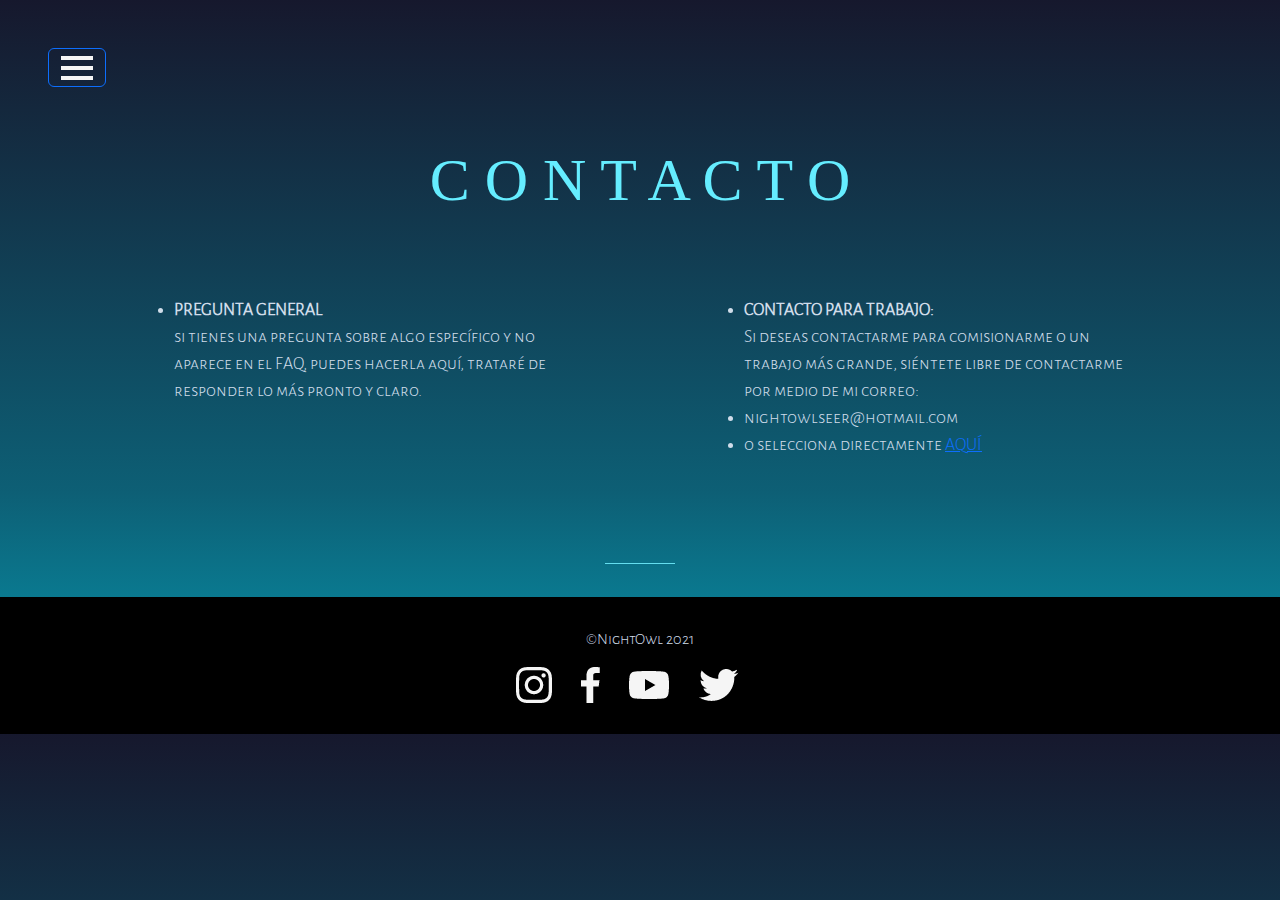
<file: contacto.html>
<!DOCTYPE html>
<html lang="en">
<head>
    <meta charset="UTF-8">
    <meta http-equiv="X-UA-Compatible" content="IE=edge">
    <meta name="viewport" content="width=device-width, initial-scale=1.0">
    <title>NightOwl</title>
    <link rel="icon" href="img/logo2.ico" type="image/ico" sizes="20x20">
    <meta name = "author" content="María Alcántara">
    <meta name="description" content="página web portafolio de arte">
    <meta name="keywords" content="portafolio de arte, arte digital">

    <link rel="preconnect" href="https://fonts.googleapis.com">
    <link rel="preconnect" href="https://fonts.gstatic.com" crossorigin>
    <link href="https://fonts.googleapis.com/css2?family=Yaldevi:wght@200;500&display=swap" rel="stylesheet">
    <link rel="stylesheet" href="css/estilos.css"> 
  
     <!-- Latest compiled and minified CSS -->
    <link href="https://cdn.jsdelivr.net/npm/bootstrap@5.1.1/dist/css/bootstrap.min.css" rel="stylesheet">

    <!-- Latest compiled JavaScript -->
    <script src="https://cdn.jsdelivr.net/npm/bootstrap@5.1.1/dist/js/bootstrap.bundle.min.js"></script> 


</head>
<main>
    <body>
            <!-- Offcanvas Sidebar -->
            <div class="offcanvas offcanvas-start" id="demo">
              <div class="offcanvas-header">
                <h1 class="offcanvas-title">Menú </h1>
                <button type="button" class="btn-close text-reset" data-bs-dismiss="offcanvas">
                
                </button>
              </div>
              <div class="offcanvas-body">
               
                <a href="index.html"><button class="btn btn-outline-secondary text-black buttoninside" type="button">
                  Inicio
                </button>
              </a>
              <div>
                <a href="portafolio.html"><button class="btn btn-outline-secondary text-black buttoninside" type="button">
                  Portafolio
                  </button>
                  </a>
                  </div>
                <div>
              <a href="proyectos.html"><button class="btn btn-outline-secondary text-black buttoninside" type="button">
                Proyectos
                </button>
                </a>
                </div>
                <div>
            <a href="sobremi.html"><button class="btn btn-outline-secondary text-black buttoninside" type="button">
             Acerca
            </button>
            </a>
            </div>
            <div>
            <a href="faq.html"><button class="btn btn-outline-secondary text-black buttoninside" type="button">
              FAQ
            </button>
            </a>
            </div>
            <div>
              <a href="contacto.html"><button class="btn btn-outline-secondary text-black buttoninside" type="button">
                Contacto
              </button>
              </a>
              </div>
              </div>
            </div>
            
            <!-- Button to open the offcanvas sidebar -->
            <button class="btn btn-primary m-5 boton-fuera" type="button" data-bs-toggle="offcanvas" data-bs-target="#demo" style="background: 0%;outline-style: none;">
              <img src="img/bx-menu@2x.png">
            </button> 
      <div class="container">
        <div class="row">
          <div class="titulo-contacto">
           C O N T A C T O
          </div>
        </div>
        <div class="row">
          <div class="col m-5 p-4">
            <ul class="contacto-text">
              <li><b>PREGUNTA GENERAL</b></li>
              si tienes una pregunta sobre algo específico y no aparece en el FAQ, 
              puedes hacerla aquí, trataré de responder lo más pronto y claro. 
            </ul>
          </div>
          <div class="col m-5 p-4">
         
    
          <ul class="contacto-text">
          
            
            <li> <b>  CONTACTO PARA TRABAJO:</b></li>
          
            Si deseas contactarme para comisionarme o un trabajo más grande, siéntete libre de contactarme por medio de mi correo:
             <li>
                nightowlseer@hotmail.com 
             </li>
             <li>
        
             o selecciona directamente  <a href="mailto:nightowlseer@hotmail.com">AQUÍ </a>
            </li>
            
          </ul>
          
           
          </div>
        </div>
        <div class="separador-contact"></div>
    </body>
    </main>
    <!--Footer-->
    <div class="footer footeren"width=100%>
        <p>©NightOwl 2021</p>
      
        <a title="instagram" href="https://www.instagram.com/_six.exe/?hl=es"><img src="img/bxl-instagram@2x.png" alt="instagram" style="padding-right: 2%;"/></a>
        <a title="facebook" href="https://www.facebook.com/Night-Owl-108617098166074"><img src="img/bxl-facebook@2x.png" alt="facebook" style="padding-right: 2%;"/></a>  
        <a title="YouTube" href="https://www.youtube.com/channel/UCQh1IAVxPn2CyQBkoqf5WFw"><img src="img/bxl-youtube@2x.png" alt="YouTube" style="padding-right: 2%;"/></a>
        <a title="Twitter" href="https://twitter.com/NightOwlspirit"><img src="img/bxl-twitter@2x.png" alt="Twitter" style="padding-right: 2%;"/></a>
      
      </div>
    </html>
</file>
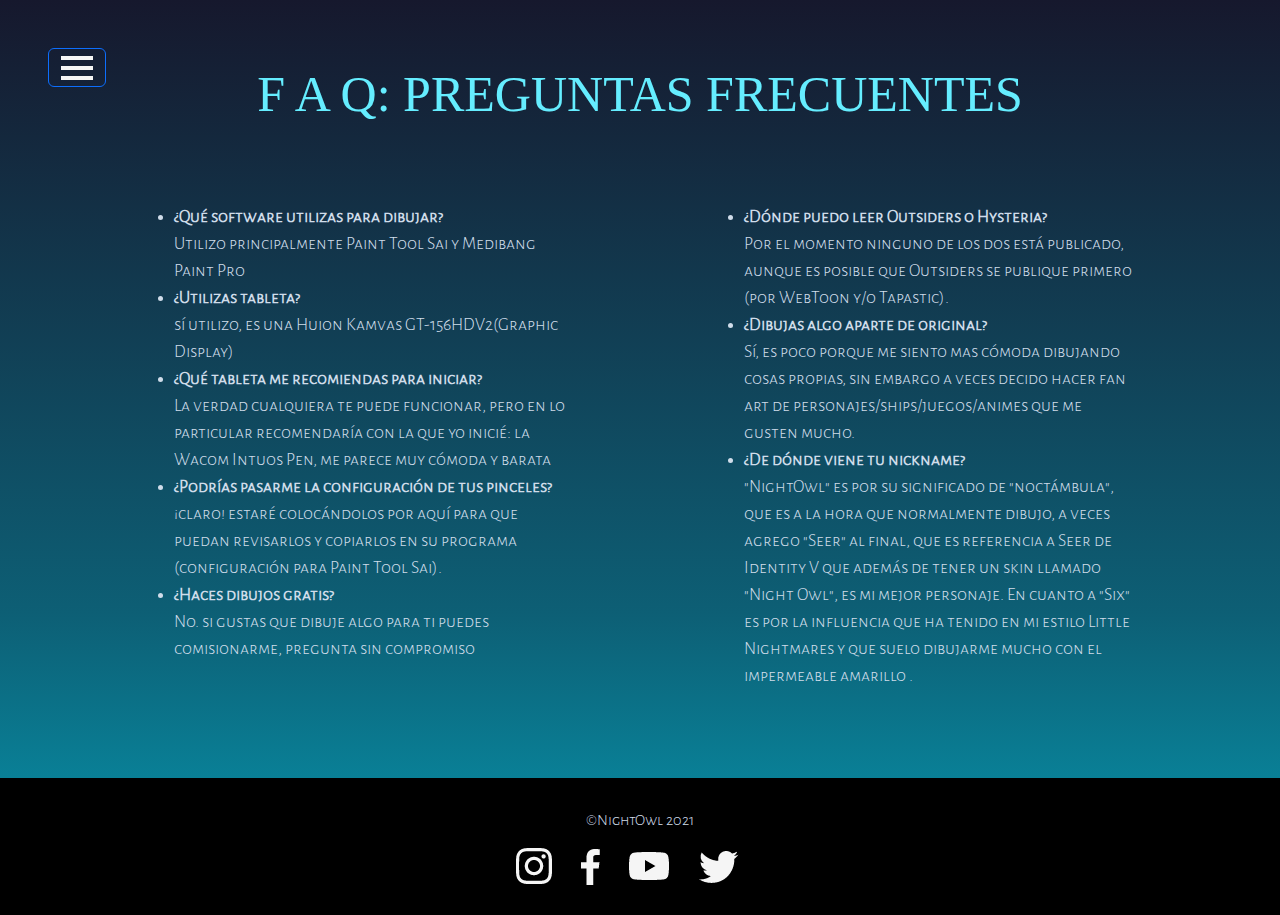
<file: faq.html>
<!DOCTYPE html>
<html lang="en">
<head>
    <meta charset="UTF-8">
    <meta http-equiv="X-UA-Compatible" content="IE=edge">
    <meta name="viewport" content="width=device-width, initial-scale=1.0">
    <title>NightOwl</title>
    <link rel="icon" href="img/logo2.ico" type="image/ico" sizes="20x20">
    <meta name = "author" content="María Alcántara">
    <meta name="description" content="página web portafolio de arte">
    <meta name="keywords" content="portafolio de arte, arte digital">

    <link rel="preconnect" href="https://fonts.googleapis.com">
    <link rel="preconnect" href="https://fonts.gstatic.com" crossorigin>
    <link href="https://fonts.googleapis.com/css2?family=Yaldevi:wght@200;500&display=swap" rel="stylesheet">
    <link rel="stylesheet" href="css/estilos.css"> 
  
     <!-- Latest compiled and minified CSS -->
    <link href="https://cdn.jsdelivr.net/npm/bootstrap@5.1.1/dist/css/bootstrap.min.css" rel="stylesheet">

    <!-- Latest compiled JavaScript -->
    <script src="https://cdn.jsdelivr.net/npm/bootstrap@5.1.1/dist/js/bootstrap.bundle.min.js"></script> 
</head>
<main>
<body>
         <!-- Offcanvas Sidebar -->
         <div class="offcanvas offcanvas-start" id="demo">
          <div class="offcanvas-header">
            <h1 class="offcanvas-title">Menú </h1>
            <button type="button" class="btn-close text-reset" data-bs-dismiss="offcanvas">
            
            </button>
          </div>
          <div class="offcanvas-body">
           
            <a href="index.html"><button class="btn btn-outline-secondary text-black buttoninside" type="button">
              Inicio
            </button>
          </a>
          <div>
            <a href="portafolio.html"><button class="btn btn-outline-secondary text-black buttoninside" type="button">
              Portafolio
              </button>
              </a>
              </div>
            <div>
          <a href="proyectos.html"><button class="btn btn-outline-secondary text-black buttoninside" type="button">
            Proyectos
            </button>
            </a>
            </div>
            <div>
        <a href="sobremi.html"><button class="btn btn-outline-secondary text-black buttoninside" type="button">
         Acerca
        </button>
        </a>
        </div>
        <div>
        <a href="faq.html"><button class="btn btn-outline-secondary text-black buttoninside" type="button">
          FAQ
        </button>
        </a>
        </div>
        <div>
          <a href="contacto.html"><button class="btn btn-outline-secondary text-black buttoninside" type="button">
            Contacto
          </button>
          </a>
          </div>
          </div>
        </div>
        
        <!-- Button to open the offcanvas sidebar -->
        <button class="btn btn-primary m-5 boton-fuera2" type="button" data-bs-toggle="offcanvas" data-bs-target="#demo" style="background: 0%;outline-style: none;">
          <img src="img/bx-menu@2x.png">
        </button> 
  <div class="container">
    <div class="row">
      <div class="titulofaq">
       F A Q:  PREGUNTAS FRECUENTES 
      </div>
    </div>
    <div class="row">
      <div class="col m-5 p-4">
        <ul class="faq">
          <li><b>¿Qué software utilizas para dibujar?</b></li>
          Utilizo principalmente Paint Tool Sai y Medibang Paint Pro

          <li><b>¿Utilizas tableta?</b> </li>
          sí utilizo, es una  Huion Kamvas GT-156HDV2(Graphic Display)

          <li><b>¿Qué tableta me recomiendas para iniciar?</b></li>
          La verdad cualquiera te puede funcionar, pero en lo particular recomendaría con la que yo inicié: la Wacom Intuos  Pen, me parece muy cómoda y barata

          <li><b>¿Podrías pasarme la configuración de tus pinceles?</b></li>
          ¡claro! estaré colocándolos por aquí para que puedan revisarlos y copiarlos en su programa (configuración para Paint Tool Sai).

          <li><b>¿Haces dibujos gratis?</b></li>
          No. si gustas que dibuje algo para ti puedes comisionarme, pregunta sin compromiso

        </ul>
      </div>
      <div class="col m-5 p-4">
     

      <ul class="faq">
      
        
        <li> <b>¿Dónde puedo leer Outsiders o Hysteria?</b></li>
        Por el momento ninguno de los dos está publicado, aunque es posible que Outsiders se publique primero (por WebToon y/o Tapastic). 
        
        <li> <b>¿Dibujas algo aparte de original?</b></li>
        Sí, es poco porque me siento mas cómoda dibujando cosas propias, sin embargo a veces decido hacer fan art de personajes/ships/juegos/animes que me gusten mucho.
        
        <li><b>¿De dónde viene tu nickname?</b></li>
        "NightOwl" es por su significado de "noctámbula", que es a la hora que normalmente dibujo, a veces agrego "Seer" al final, que es referencia a Seer de Identity V que además de tener un skin llamado "Night Owl", es mi mejor personaje.
        En cuanto a "Six" es por la influencia que ha tenido en mi estilo Little Nightmares y que suelo dibujarme mucho con el impermeable amarillo . 

      </ul>
      
     
        
        
       
        
       
        
        
        
       
      </div>
    </div>
</body>
</main>
<!--Footer-->
<div class="footer footeren"width=100%>
    <p>©NightOwl 2021</p>
  
    <a title="instagram" href="https://www.instagram.com/_six.exe/?hl=es"><img src="img/bxl-instagram@2x.png" alt="instagram" style="padding-right: 2%;"/></a>
    <a title="facebook" href="https://www.facebook.com/Night-Owl-108617098166074"><img src="img/bxl-facebook@2x.png" alt="facebook" style="padding-right: 2%;"/></a>  
    <a title="YouTube" href="https://www.youtube.com/channel/UCQh1IAVxPn2CyQBkoqf5WFw"><img src="img/bxl-youtube@2x.png" alt="YouTube" style="padding-right: 2%;"/></a>
    <a title="Twitter" href="https://twitter.com/NightOwlspirit"><img src="img/bxl-twitter@2x.png" alt="Twitter" style="padding-right: 2%;"/></a>
  
  </div>
</html>
</file>
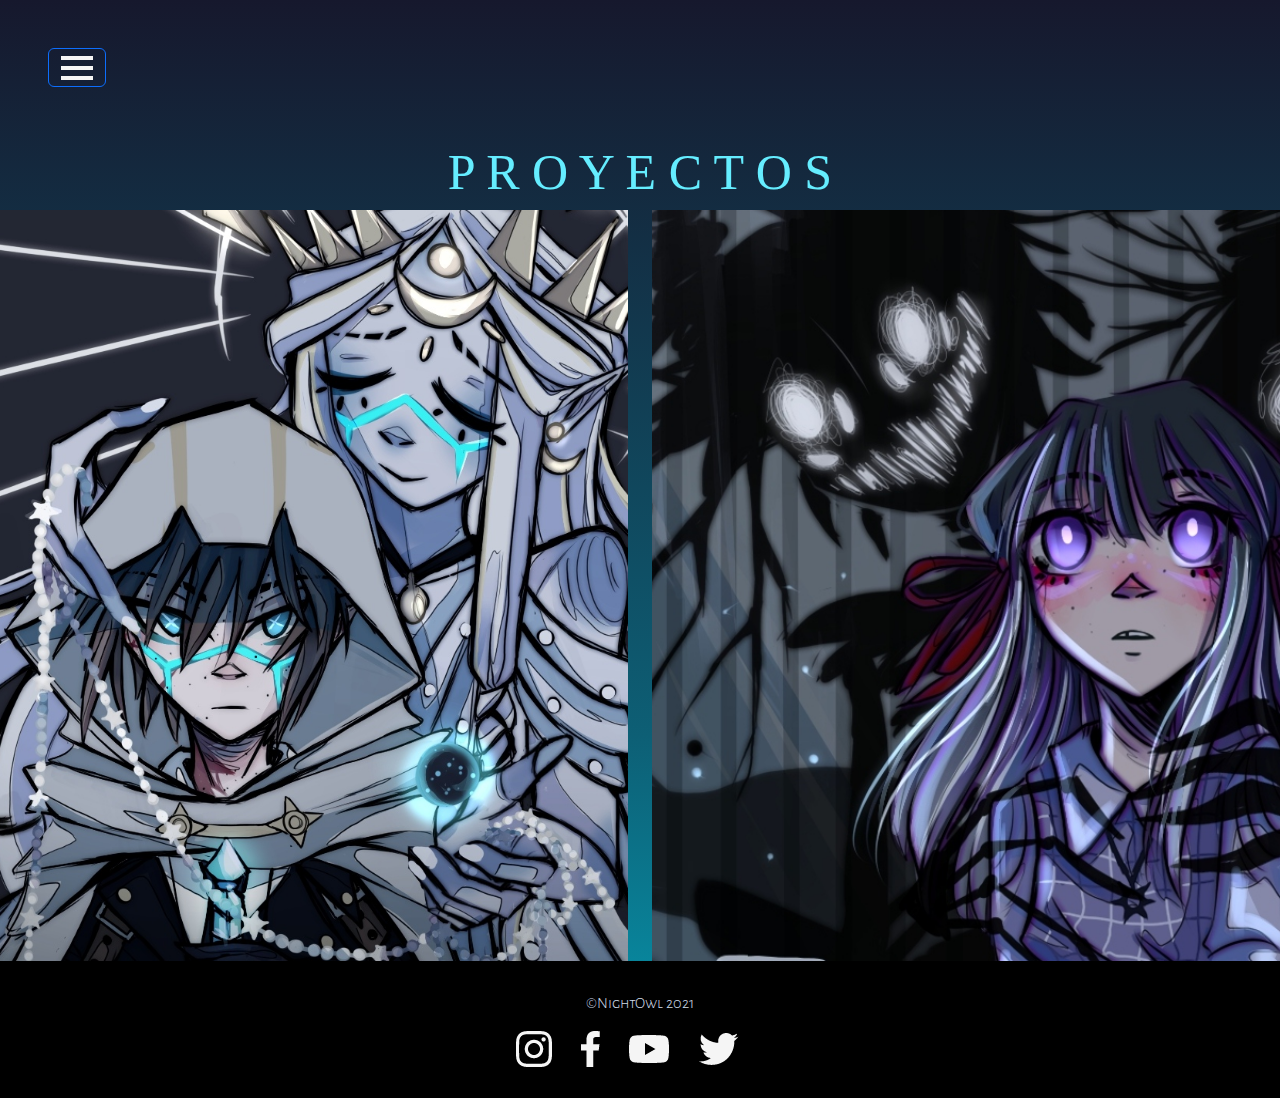
<file: proyectos.html>
<!DOCTYPE html>
<html lang="en">
<head>
    <meta charset="UTF-8">
    <meta http-equiv="X-UA-Compatible" content="IE=edge">
    <meta name="viewport" content="width=device-width, initial-scale=1.0">
    <title>NightOwl</title>
    <link rel="icon" href="img/logo2.ico" type="image/ico" sizes="20x20">
    <meta name = "author" content="María Alcántara">
    <meta name="description" content="página web portafolio de arte">
    <meta name="keywords" content="portafolio de arte, arte digital">

    <link rel="preconnect" href="https://fonts.googleapis.com">
    <link rel="preconnect" href="https://fonts.gstatic.com" crossorigin>
    <link href="https://fonts.googleapis.com/css2?family=Yaldevi:wght@200;500&display=swap" rel="stylesheet">
    <link rel="stylesheet" href="css/estilos.css"> 
  
     <!-- Latest compiled and minified CSS -->
    <link href="https://cdn.jsdelivr.net/npm/bootstrap@5.1.1/dist/css/bootstrap.min.css" rel="stylesheet">

    <!-- Latest compiled JavaScript -->
    <script src="https://cdn.jsdelivr.net/npm/bootstrap@5.1.1/dist/js/bootstrap.bundle.min.js"></script> 
</head>
<body>
         <!-- Offcanvas Sidebar -->
         <div class="offcanvas offcanvas-start" id="demo">
          <div class="offcanvas-header">
            <h1 class="offcanvas-title">Menú </h1>
            <button type="button" class="btn-close text-reset" data-bs-dismiss="offcanvas">
            
            </button>
          </div>
          <div class="offcanvas-body">
           
            <a href="index.html"><button class="btn btn-outline-secondary text-black buttoninside" type="button">
              Inicio
            </button>
          </a>
          <div>
            <a href="portafolio.html"><button class="btn btn-outline-secondary text-black buttoninside" type="button">
              Portafolio
              </button>
              </a>
              </div>
            <div>
          <a href="proyectos.html"><button class="btn btn-outline-secondary text-black buttoninside" type="button">
            Proyectos
            </button>
            </a>
            </div>
            <div>
        <a href="sobremi.html"><button class="btn btn-outline-secondary text-black buttoninside" type="button">
         Acerca
        </button>
        </a>
        </div>
        <div>
        <a href="faq.html"><button class="btn btn-outline-secondary text-black buttoninside" type="button">
          FAQ
        </button>
        </a>
        </div>
        <div>
          <a href="contacto.html"><button class="btn btn-outline-secondary text-black buttoninside" type="button">
            Contacto
          </button>
          </a>
          </div>
          </div>
        </div>
        
        <!-- Button to open the offcanvas sidebar -->
        <button class="btn btn-primary m-5 boton-fuera" type="button" data-bs-toggle="offcanvas" data-bs-target="#demo" style="background: 0%;outline-style: none;">
          <img src="img/bx-menu@2x.png">
        </button> 
        <div class="row">
          <div class="titulopro">
           P R O Y E C T O S
          </div>
        </div>
        <div class="row">
          <div class="col">
            <div class="container2">
              <img src="img/división proyectos/blessed and cursed by the gods1.png" alt="Avatar" class="image">
              <div class="overlay">
                <div class="tituloproyectos"style="margin-left: 5%;">
                  OUT/SIDERS</div>
                <div class="text2">
                  aquí va la sinopsis pero no me separa bien el texto:(
                
                </div>
              </div>
              </div>
              
          </div>
          <div class="col">
            <div class="container2">
              <img src="img/división proyectos/csp3.png" alt="Avatar" class="image">
              <div class="overlay">
                <div class="tituloproyectos" style="margin-left: 5%;">
                 HYSTERIA</div>
                <div class="text2">aquí va la sinopsis pero no me separa bien el texto:(</div>
              </div>
            </div>

          </div>
         
        </div> 
        
          
</body>
<!--Footer-->
<div class="footer footeren"width=100%>
  <p>©NightOwl 2021</p>

  <a title="instagram" href="https://www.instagram.com/_six.exe/?hl=es"><img src="img/bxl-instagram@2x.png" alt="instagram" style="padding-right: 2%;"/></a>
  <a title="facebook" href="https://www.facebook.com/Night-Owl-108617098166074"><img src="img/bxl-facebook@2x.png" alt="facebook" style="padding-right: 2%;"/></a>  
  <a title="YouTube" href="https://www.youtube.com/channel/UCQh1IAVxPn2CyQBkoqf5WFw"><img src="img/bxl-youtube@2x.png" alt="YouTube" style="padding-right: 2%;"/></a>
  <a title="Twitter" href="https://twitter.com/NightOwlspirit"><img src="img/bxl-twitter@2x.png" alt="Twitter" style="padding-right: 2%;"/></a>

</div>
</html>
</file>
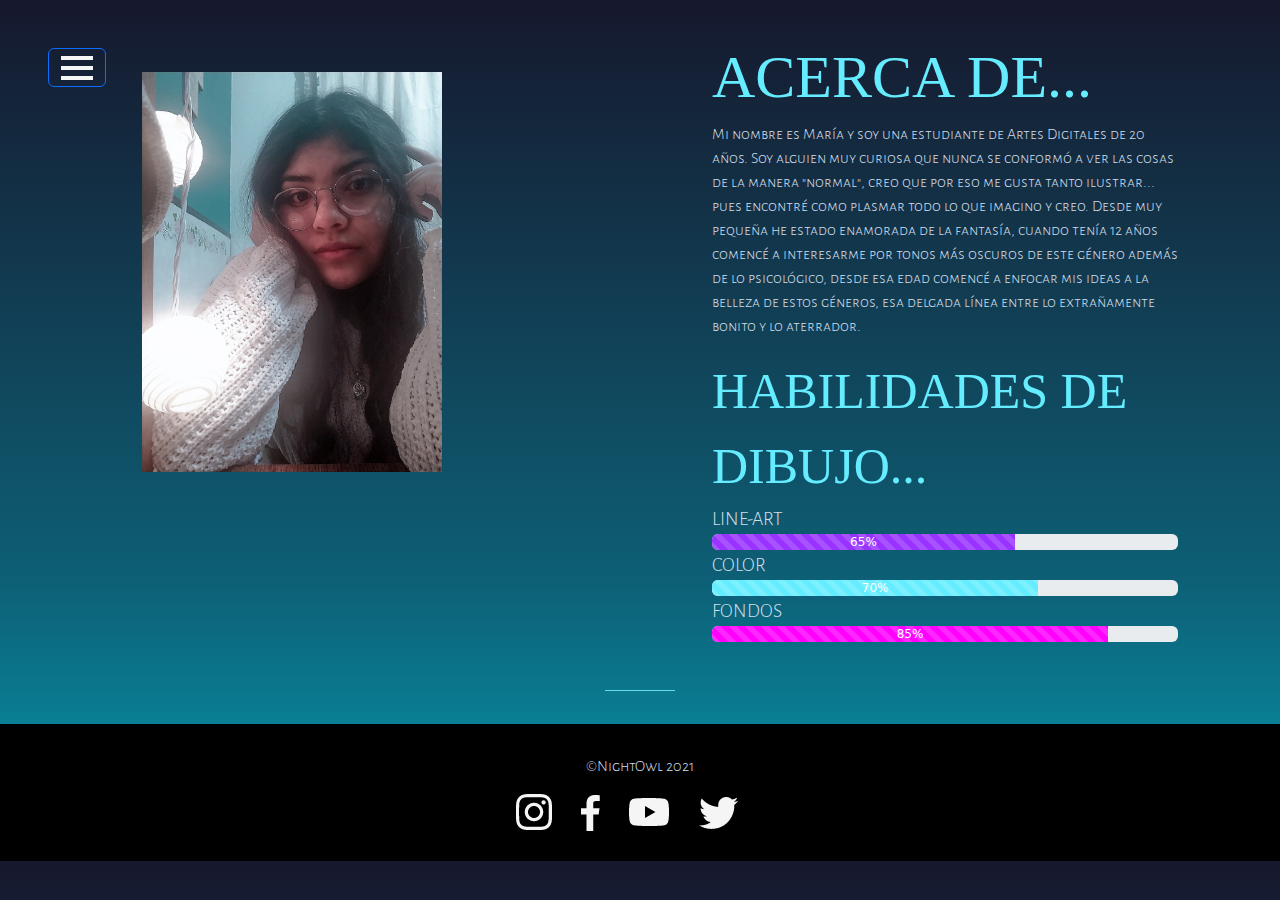
<file: sobremi.html>
<!DOCTYPE html>
<html lang="en">
<head>
    <meta charset="UTF-8">
    <meta http-equiv="X-UA-Compatible" content="IE=edge">
    <meta name="viewport" content="width=device-width, initial-scale=1.0">
    <title>NightOwl</title>
    <link rel="icon" href="img/logo2.ico" type="image/ico" sizes="20x20">
    <meta name = "author" content="María Alcántara">
    <meta name="description" content="página web portafolio de arte">
    <meta name="keywords" content="portafolio de arte, arte digital">

    <link rel="preconnect" href="https://fonts.googleapis.com">
    <link rel="preconnect" href="https://fonts.gstatic.com" crossorigin>
    <link href="https://fonts.googleapis.com/css2?family=Yaldevi:wght@200;500&display=swap" rel="stylesheet">
    <link rel="stylesheet" href="css/estilos.css"> 
  
     <!-- Latest compiled and minified CSS -->
    <link href="https://cdn.jsdelivr.net/npm/bootstrap@5.1.1/dist/css/bootstrap.min.css" rel="stylesheet">

    <!-- Latest compiled JavaScript -->
    <script src="https://cdn.jsdelivr.net/npm/bootstrap@5.1.1/dist/js/bootstrap.bundle.min.js"></script> 
</head>
<header>
             <!-- Offcanvas Sidebar -->
             <div class="offcanvas offcanvas-start" id="demo">
              <div class="offcanvas-header">
                <h1 class="offcanvas-title">Menú </h1>
                <button type="button" class="btn-close text-reset" data-bs-dismiss="offcanvas">
                
                </button>
              </div>
              <div class="offcanvas-body">
               
                <a href="index.html"><button class="btn btn-outline-secondary text-black buttoninside" type="button">
                  Inicio
                </button>
              </a>
              <div>
                <a href="portafolio.html"><button class="btn btn-outline-secondary text-black buttoninside" type="button">
                  Portafolio
                  </button>
                  </a>
                  </div>
                <div>
              <a href="proyectos.html"><button class="btn btn-outline-secondary text-black buttoninside" type="button">
                Proyectos
                </button>
                </a>
                </div>
                <div>
            <a href="sobremi.html"><button class="btn btn-outline-secondary text-black buttoninside" type="button">
             Acerca
            </button>
            </a>
            </div>
            <div>
            <a href="faq.html"><button class="btn btn-outline-secondary text-black buttoninside" type="button">
              FAQ
            </button>
            </a>
            </div>
            <div>
              <a href="contacto.html"><button class="btn btn-outline-secondary text-black buttoninside" type="button">
                Contacto
              </button>
              </a>
              </div>
              </div>
            </div>
            
            <!-- Button to open the offcanvas sidebar -->
            <button class="btn btn-primary m-5 boton-fuera2" type="button" data-bs-toggle="offcanvas" data-bs-target="#demo" style="background: 0%;outline-style: none;">
              <img src="img/bx-menu@2x.png">
            </button> 
</header>
<body>
     <!--Sobre mí-->
<main>
<div class="container">
  <div class="row">
    <div class="col m-5 p-4">
      <img src="img/Yo2.jpg" alt="" width="300hv">
    </div>
    <div class="col m-4 p-2">
      <div class="sobremi-titulo">
      ACERCA DE...
    </div>
    <div class="sobremi-texto">
      <p>Mi nombre es María y soy una estudiante de Artes 
          Digitales de 20 años. 
          Soy alguien muy curiosa que nunca se conformó a ver las 
          cosas de la manera "normal", creo que por eso me gusta 
          tanto ilustrar... pues encontré como plasmar todo lo que 
          imagino y creo. 
          Desde muy pequeña he estado enamorada de la fantasía, 
          cuando tenía 12 años comencé a interesarme por tonos 
          más oscuros de este género además de lo psicológico, 
          desde esa edad comencé a enfocar mis ideas a la belleza 
          de estos géneros, esa delgada línea entre lo extrañamente 
          bonito y lo aterrador. 
           
          </p>
        </div>
        <div class="barrastitulo">
          HABILIDADES DE DIBUJO...
        </div>
        <div class="barrastitulo2">
        LINE-ART
        </div>
        <div class="progress">

          <div class="progress-bar progress-bar-striped progress-bar-animated" style="width:65%; background-color:#9933FF;">65%</div>
        </div> 
        <div class="barrastitulo2">
         COLOR
          </div>
        <div class="progress">
          <div class="progress-bar progress-bar-striped progress-bar-animated" style="width:70%; background-color:#65EDFF;">70%</div>
        </div> 
        <div class="barrastitulo2">
         FONDOS
          </div>
        <div class="progress">
          <div class="progress-bar progress-bar-striped progress-bar-animated" style="width:85%; background-color: #FF00FF;">85%</div>
        </div> 
     
    </div>
  </div>
  <div class="separador-contact"></div>
</body>
</main>
<!--Footer-->
<div class="footer footeren"width=100%>
  <p>©NightOwl 2021</p>

  <a title="instagram" href="https://www.instagram.com/_six.exe/?hl=es"><img src="img/bxl-instagram@2x.png" alt="instagram" style="padding-right: 2%;"/></a>
  <a title="facebook" href="https://www.facebook.com/Night-Owl-108617098166074"><img src="img/bxl-facebook@2x.png" alt="facebook" style="padding-right: 2%;"/></a>  
  <a title="YouTube" href="https://www.youtube.com/channel/UCQh1IAVxPn2CyQBkoqf5WFw"><img src="img/bxl-youtube@2x.png" alt="YouTube" style="padding-right: 2%;"/></a>
  <a title="Twitter" href="https://twitter.com/NightOwlspirit"><img src="img/bxl-twitter@2x.png" alt="Twitter" style="padding-right: 2%;"/></a>

</div>
</html>
</file>
<file: css/estilos.css>
*{
    padding:0%;
    margin:0%;
    box-sizing: border-box;
   
}
@font-face {
  font-family: lockjaw;
  src: url(../fonts/Lockjaw-epLl.ttf);
  font-family: alegreyasanssc;
  src: url(../fonts/AlegreyaSansSC-Light.ttf);

}




body{
    background: rgb(22,24,45);
    background: linear-gradient( rgba(22,24,45,1) 0%, rgba(13,95,117,1) 67%, rgba(6,155,178,1) 100%); 
}

.container2 {
  position: relative;
  width: 100%;
  height:100%;
}

.image {
  display: block;
  width: 100%;
  height: 100%;
}

.overlay {
  position: absolute;
  top: 0;
  bottom: 0;
  left: 0;
  right: 0;
  height: 100%;
  width: 100%;
  opacity: 0;
  transition: .5s ease;
  background-color: #0D5F75; 

}

.container2:hover .overlay {
  opacity: 1;
}
.tituloproyectos{
  font-family: lockjaw;
  color:#D0DDEA;
  font-size: 100px ;
}
.text2 {
  color: white;
  height: 70%;
  width:80%;
  font-size: 20px;
  text-align: justify;
 
  
}

.barrastitulo{
  font-family: lockjaw;
  font-size: 50px;
  color: #65EDFF;

}

.barrastitulo2{
  font-family: alegreyasanssc;
  font-size: 20px;
  color:#D0DDEA
}
.offcanvas-header{

  background-color: #626876;
}
.offcanvas-title{
  font-family: alegreyasanssc;
  color: #64DEEF;
  background-color: #626876;
}

.offcanvas-body{
  background-color: #D0DDEA;
  font-family: alegreyasanssc;
}
.buttoninside{
  margin: 5px;
  padding: 2%;
  font-size: 18px;
}
.boton-fuera{
  padding:0%;
  outline-style: none;
  /*position: fixed;*/
}
.boton-fuera2{
  position: fixed;
  padding:0%;
  outline-style: none;
}


.text2 {
  white-space: nowrap; 
  color: white;
  font-size: 20px;
  position: absolute;
  overflow: hidden;
  top: 50%;
  left: 50%;
  transform: translate(-50%, -50%);
  -ms-transform: translate(-50%, -50%);
}

/* Centered text */
.titulopag {
  font-family: lockjaw;
  font-size: 150px;
  color:#D0DDEA;
  position: absolute;
  top: 30%;
  left: 50%;
  bottom: 100%;
  transform: translate(-50%, -50%);

}
/* eslogan*/
.eslogan{
  font-family: alegreyasanssc;
  font-size: 40px;
  color:#D0DDEA;
  position: absolute;
  top:60%;
  left:50%;
  bottom:50%;
  transform: translate(-50%, -50%);

}
.col1{
  font-family: lockjaw;
  color: #65EDFF;
}
.titulofaq{
  font-family: lockjaw;
  font-size: 50px;
  color: #65EDFF;
  text-align: center;
  padding: 0%;
  padding-top: 5%;
  margin:0%;
}
.titulopro{
font-family: lockjaw;
font-size: 50px;
color: #65EDFF;
text-align: center;
padding: 0%;
margin:0%;
}

.faq{
  font-family: alegreyasanssc;
  color:#D0DDEA;
  font-size: 18px;
}
.titulo-contacto{
  font-family: lockjaw;
  font-size: 60px;
  color: #65EDFF;
  text-align: center;
  padding: 0%;
  margin: 0%;
}
.sobremi-titulo{
  font-family: lockjaw;
  font-size: 60px;
  color:#65EDFF;

}
.sobremi-texto{
  font-family: alegreyasanssc;
  color:#D0DDEA;
}
.footeren
{
  width: 100%;
background: #000;
padding: 30px 0;
text-align: center;
font-family: alegreyasanssc;
color:#D0DDEA;
}
  /*--------------------------------------------------------------
  Galeria compleja
  --------------------------------------------------------------*/
  .mx-auto{
    color:#65EDFF;
    font-family: lockjaw;
  }
  .portafolio{
  position:fixed; 
  top:0;
}

.portfolio .portfolio-item {
    margin-bottom: 30px;
  }
  
  .portfolio #portfolio-flters {
    padding: 0;
    font-family: alegreyasanssc;
    margin: 0 auto 20px auto;
    list-style: none;
    text-align: center;
  }
  
  .portfolio #portfolio-flters li {
    cursor: pointer;
    font-family: alegreyasanssc;
    display: inline-block;
    padding: 8px 15px 10px 15px;
    font-size: 14px;
    font-weight: 600;
    line-height: 1;
    text-transform: uppercase;
    color: #444444;
    margin-bottom: 5px;
    transition: all 0.3s ease-in-out;
    border-radius: 3px;
  }
  
  .portfolio #portfolio-flters li:hover, .portfolio #portfolio-flters li.filter-active {
    color: #65EDFF;
    font-family: alegreyasanssc;
    background: var(--color-principal);
  }
  
  .portfolio #portfolio-flters li:last-child {
    margin-right: 0;
    font-family: alegreyasanssc;
  }
  
  .portfolio .portfolio-wrap {
    transition: 0.3s;
    position: relative;
    overflow: hidden;
    z-index: 1;
    background: rgba(17, 17, 17, 0.6);
  }
  
  .portfolio .portfolio-wrap::before {
    content: "";
    background: rgba(17, 17, 17, 0.6);
    position: absolute;
    left: 0;
    right: 0;
    top: 0;
    bottom: 0;
    transition: all ease-in-out 0.3s;
    z-index: 2;
    opacity: 0;
  }
  
  .portfolio .portfolio-wrap img {
    transition: all ease-in-out 0.3s;
  }
  
  .portfolio .portfolio-wrap .portfolio-info {
    opacity: 0;
    position: absolute;
    top: 0;
    left: 0;
    right: 0;
    bottom: 0;
    z-index: 3;
    transition: all ease-in-out 0.3s;
    display: flex;
    flex-direction: column;
    justify-content: flex-end;
    align-items: flex-start;
    padding: 20px;
  }
  
  .portfolio .portfolio-wrap .portfolio-info h4 {
    font-size: 20px;
    font-family: alegreyasanssc;
    color: #fff;
    font-weight: 600;
  }
  
  .portfolio .portfolio-wrap .portfolio-info p {
    color: rgba(255, 255, 255, 0.7);
    font-size: 14px;
    text-transform: uppercase;
    padding: 0;
    margin: 0;
    font-style: italic;
  }
  
  .portfolio .portfolio-wrap .portfolio-links {
    text-align: center;
    z-index: 4;
  }
  
  .portfolio .portfolio-wrap .portfolio-links a {
    color: rgba(255, 255, 255, 0.4);
    margin: 0 5px 0 0;
    font-size: 28px;
    display: inline-block;
    transition: 0.3s;
  }
  
  .portfolio .portfolio-wrap .portfolio-links a:hover {
    color: #fff;
  }
  
  .portfolio .portfolio-wrap:hover::before {
    opacity: 1;
  }
  
  .portfolio .portfolio-wrap:hover img {
    transform: scale(1.2);
  }
  
  .portfolio .portfolio-wrap:hover .portfolio-info {
    opacity: 1;
  }

  /*--------------------------------------------------
contacto
------------------------------------------*/
.separador-contact{
  max-width: 70px;
  margin: 1em auto 2em auto;
  display: block;
  height: 2px;
  border-top: 1px solid #64DEEF;
}
.contacto-text{
  font-family: alegreyasanssc;
  font-size: 18px;
  color:#D0DDEA;
}
</file>
